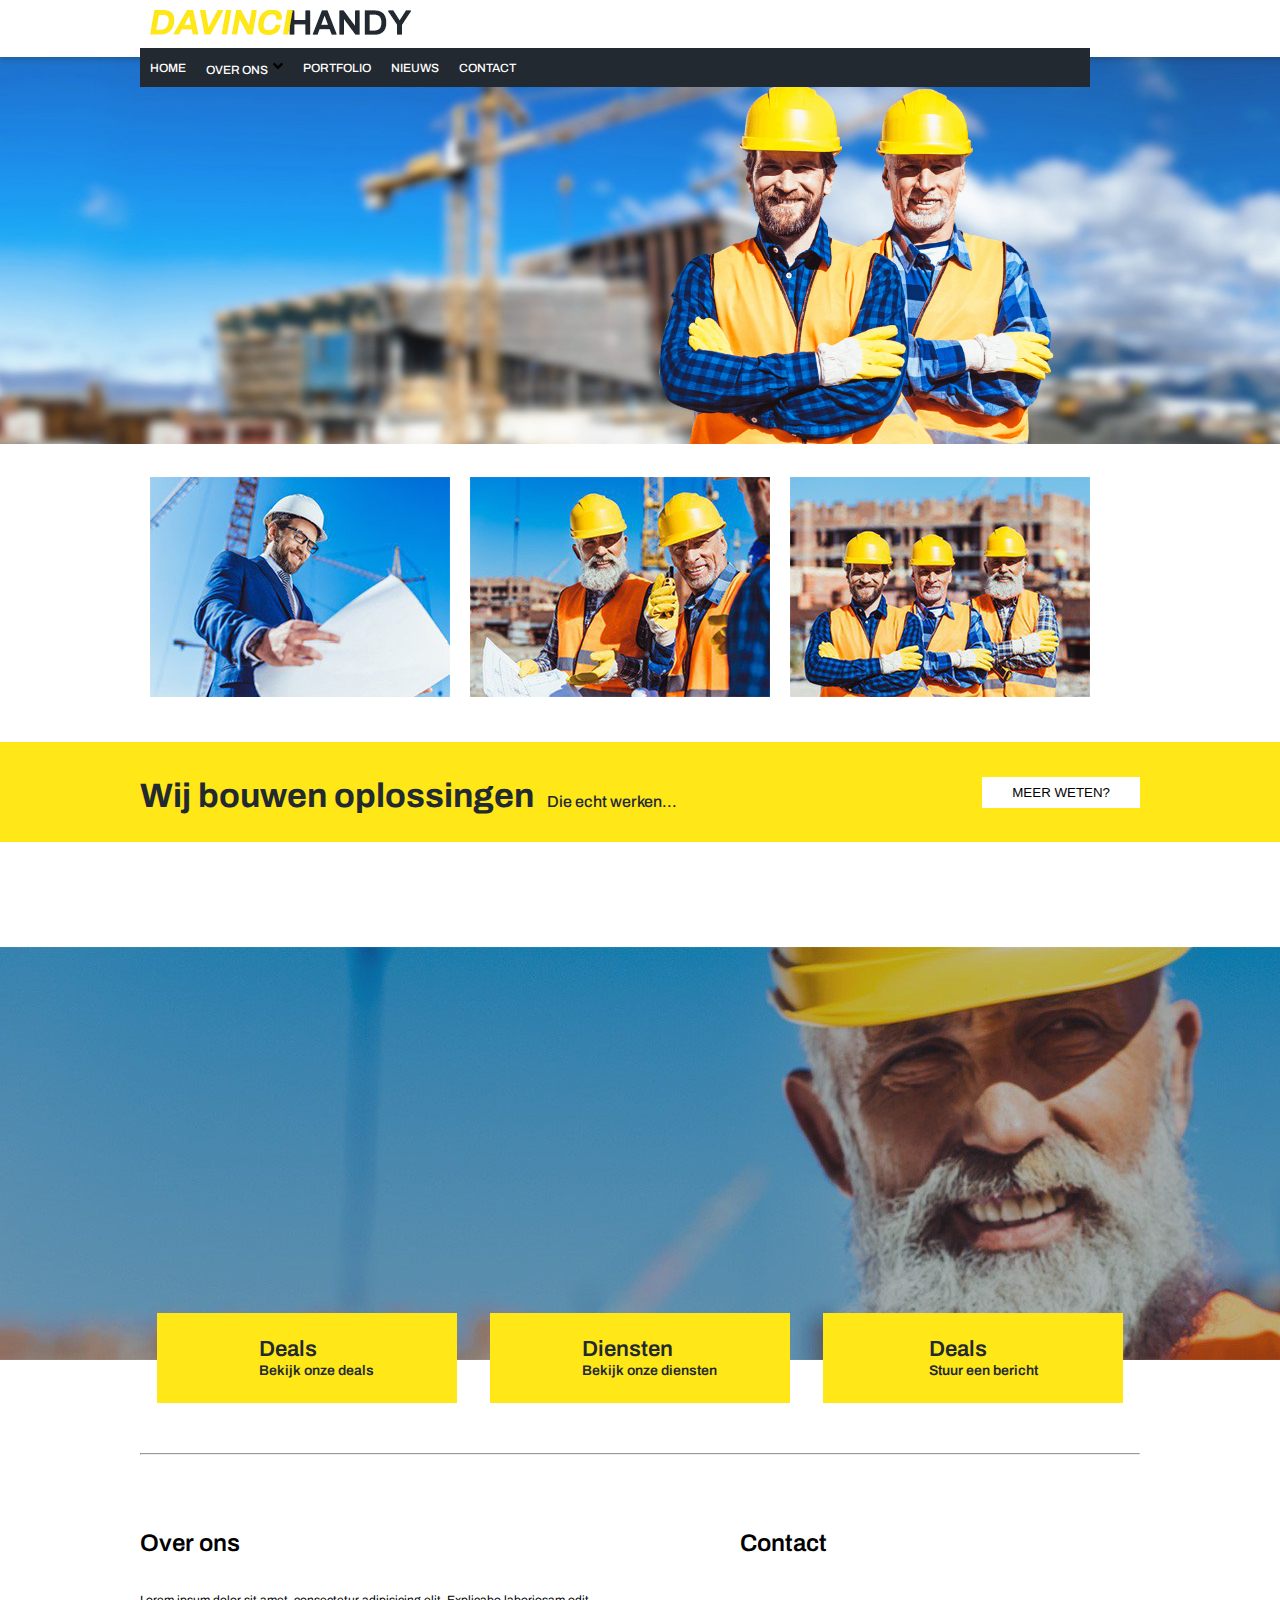
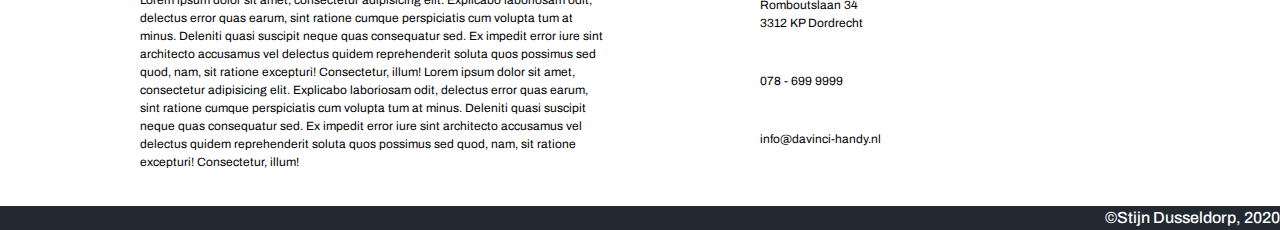
<file: index.html>
<!DOCTYPE html>
<html lang="en">
    <head>
    <title>Handy</title>
    <meta charset="UTF-8">
    <meta name="viewport" content="width=device-width, initial-scale=1.0">
    <link rel="stylesheet" type="text/css" href="style.css">
	<link href="https://fonts.googleapis.com/css?family=Archivo" rel="stylesheet">
	<link rel="stylesheet" href="https://use.fontawesome.com/releases/v5.4.2/css/all.css" integrity="sha384-/rXc/GQVaYpyDdyxK+ecHPVYJSN9bmVFBvjA/9eOB+pb3F2w2N6fc5qB9Ew5yIns" crossorigin="anonymous">
</head>
<body>
    <div class="content">
        <header>
            <img class="logo" src="img/logo.jpg" alt="Handy Logo">
            <nav class="nav-content">
                <ul class="nav-content-ul">
                    <li class="nav-item"><a href="index.html">HOME</a></li>
                    <li class="drop"><a href="#">OVER ONS<img src="img/angle-down-solid.svg" alt="angle down"></a>
                        <ul class="drop-content">
                            <li><a href="#">GESCHIEDENIS</a></li>
                            <li><a href="#">DEALS</a></li>
                            <li><a href="diensten.html">DIENSTEN</a></li>
                        </ul>
                    </li>
                    <li class="nav-item"><a href="#">PORTFOLIO</a></li>
                    <li class="nav-item"><a href="#">NIEUWS</a></li>
                    <li class="nav-item"><a href="#">CONTACT</a></li>
                </ul>
            </nav>
        </header>

        <div class="banner-img">
            <img src="img/header.jpg" alt="Header IMG">
        </div>

        <div class="cards">
			<div class="card1 edit">
				<p>GESCHIEDENIS</p>
			</div>	
			<div class="card2 edit">
				<p>Deals</p>
			</div>
			<div class="card3 edit">
				<p>Diensten</p>
			</div>
        </div>

        <section class="ribbon">
            <div class="ribbon-content">
                <h2>Wij bouwen oplossingen</h2>
                <p>Die echt werken...</p>
                <button class="button">
                    MEER WETEN?
                </button>
            </div>
        </section>

        <section class="footer-img">
            <img src="img/footer.jpg" alt="Footer Banner">
            <div class="row2">
				<div class="cards2">
					<i class="far fa-handshake"></i>
					<div class="tekst">
						<h3>Deals</h3>
						<span>Bekijk onze deals</span>
					</div>
				</div>
				<div class="cards2">
					<i class="fas fa-toolbox"></i>
					<div class="tekst">
						<h3>Diensten</h3>
						<span>Bekijk onze diensten</span>
					</div>
				</div>
				<div class="cards2">
					<i class="far fa-envelope"></i>
					<div class="tekst">
						<h3>Deals</h3>
						<span>Stuur een bericht</span>
					</div>
				</div>
			</div>
        </section>

        <section class="footer">
            <hr class="break">
            <div class="left title">
				<h3>Over ons</h3>
				<p>
					Lorem ipsum dolor sit amet, consectetur adipisicing elit. Explicabo laboriosam 
					odit, delectus error quas earum, sint ratione cumque perspiciatis cum volupta
					tum at minus. Deleniti quasi suscipit neque quas consequatur sed. Ex impedit 
					error iure sint architecto accusamus vel delectus quidem reprehenderit soluta 
					quos possimus sed quod, nam, sit ratione excepturi! Consectetur, illum! Lorem 
					ipsum dolor sit amet, consectetur adipisicing elit. Explicabo laboriosam 
					odit, delectus error quas earum, sint ratione cumque perspiciatis cum volupta
					tum at minus. Deleniti quasi suscipit neque quas consequatur sed. Ex impedit 
					error iure sint architecto accusamus vel delectus quidem reprehenderit soluta 
					quos possimus sed quod, nam, sit ratione excepturi! Consectetur, illum!
				</p>
			</div>
			<div class="right title">
				<h3>Contact</h3>
				<div class="contact">
					<i class="fas fa-map-marker-alt"></i>
					<p>Romboutslaan 34 <br> 3312 KP Dordrecht</p>
				</div>
				<div class="contact">
					<i class="fas fa-mobile-alt"></i>
					<p>078 - 699 9999 </p>
				</div>
				<div class="contact">
					<i class="far fa-envelope-open"></i>
					<p>info@davinci-handy.nl</p>
				</div>
			</div>
        </section>

        <footer>
                <p class="footer-end">©Stijn Dusseldorp, 2020</p>
        </footer>
    </div>
</body>
</html>
</file>
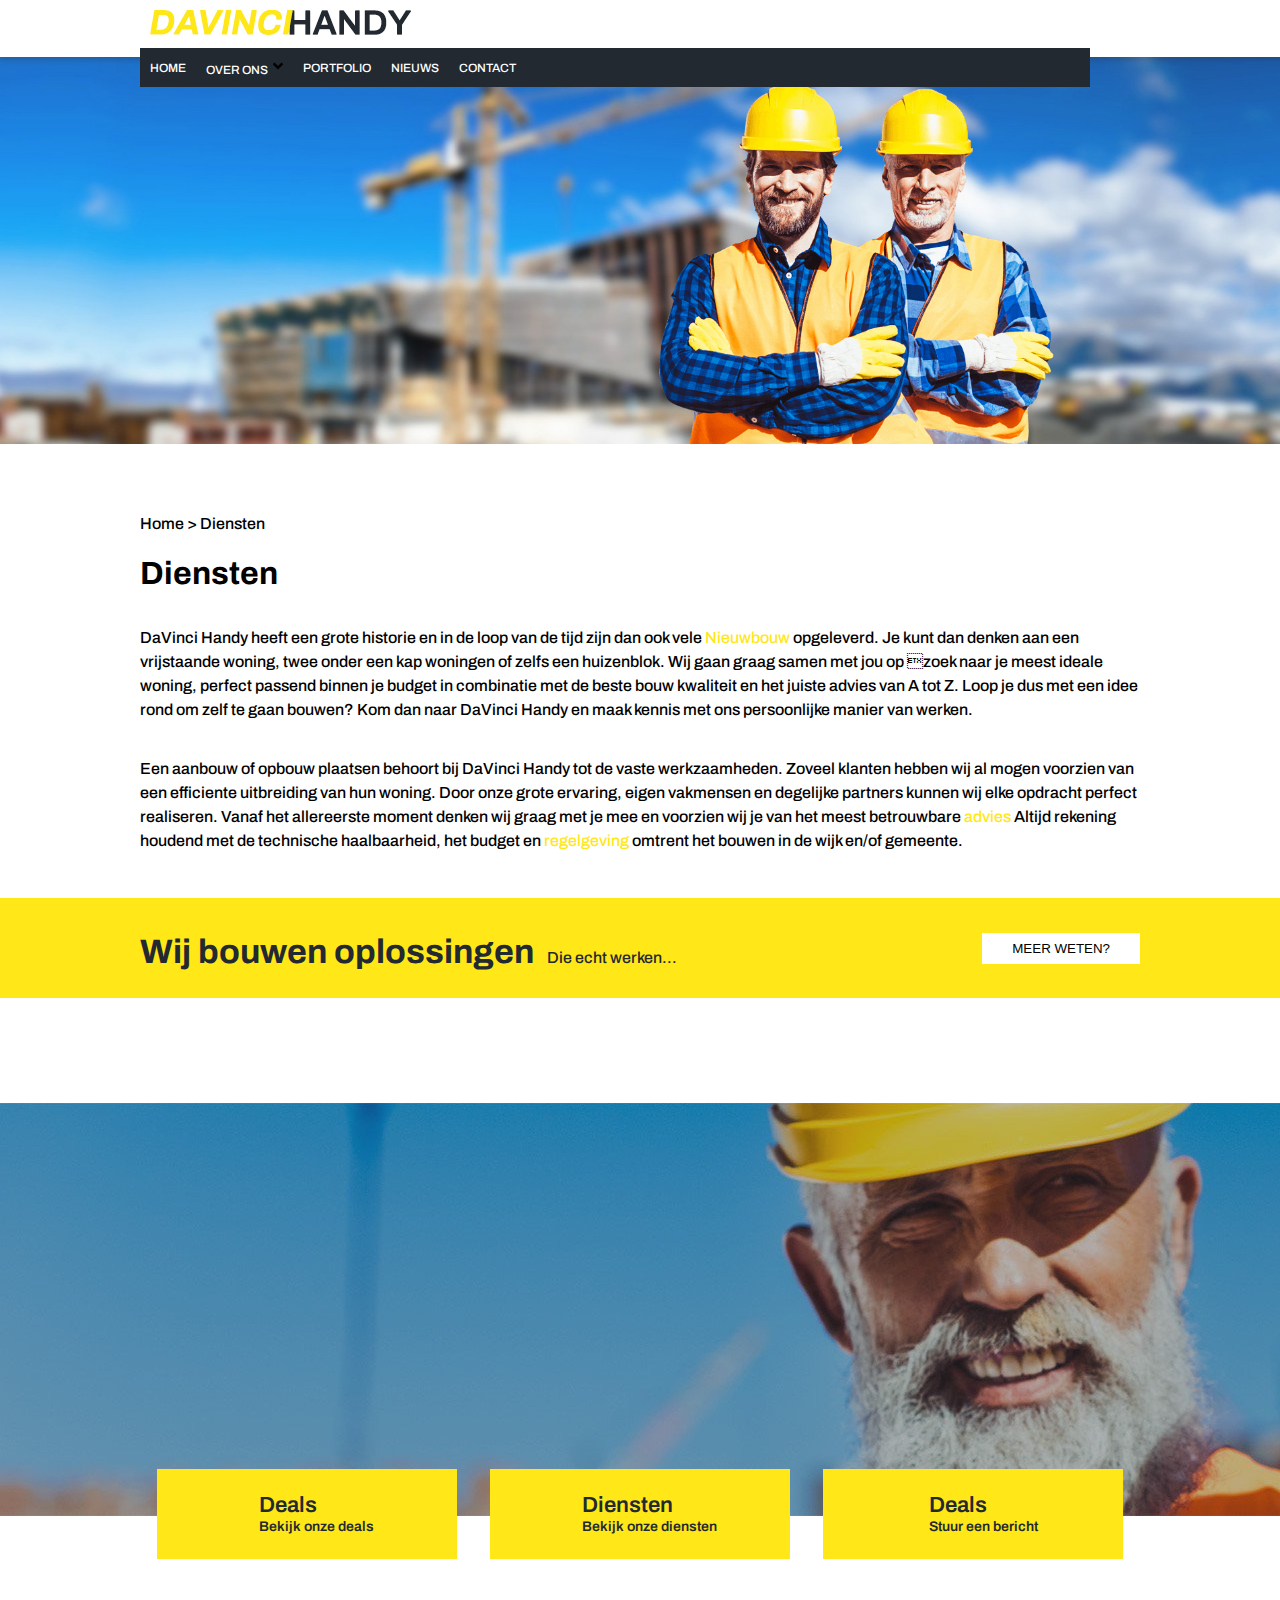
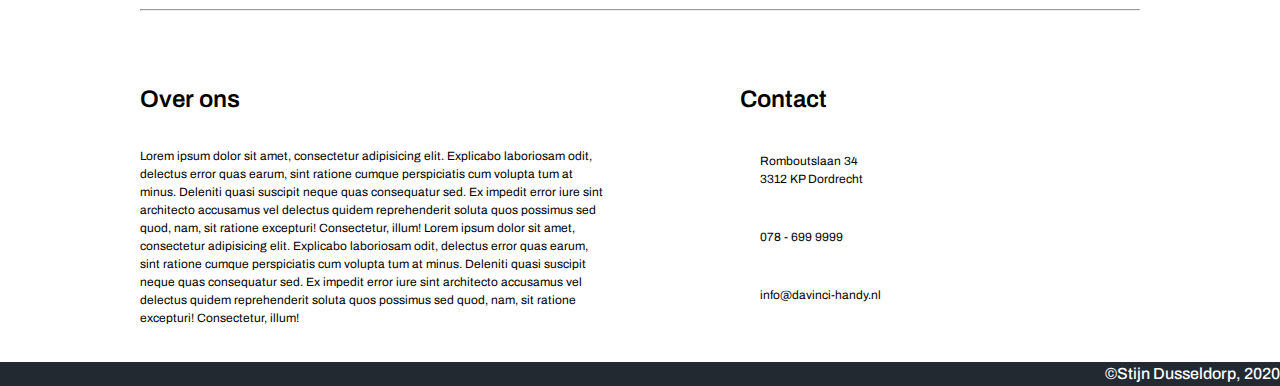
<file: diensten.html>
<!DOCTYPE html>
<html lang="en">

<head>
    <meta charset="UTF-8">
    <meta name="viewport" content="width=device-width, initial-scale=1.0">
    <title>Document</title>
    <link rel="stylesheet" type="text/css" href="style.css">
    <link href="https://fonts.googleapis.com/css?family=Archivo" rel="stylesheet">
    <link rel="stylesheet" href="https://use.fontawesome.com/releases/v5.4.2/css/all.css"
        integrity="sha384-/rXc/GQVaYpyDdyxK+ecHPVYJSN9bmVFBvjA/9eOB+pb3F2w2N6fc5qB9Ew5yIns" crossorigin="anonymous">

</head>

<body>
    <div class="content">
        <header>
            <img class="logo" src="img/logo.jpg" alt="Handy Logo">
            <nav class="nav-content">
                <ul class="nav-content-ul">
                    <li class="nav-item"><a href="index.html">HOME</a></li>
                    <li class="drop"><a href="#">OVER ONS<img src="img/angle-down-solid.svg" alt="angle down"></a>
                        <ul class="drop-content">
                            <li><a href="#">GESCHIEDENIS</a></li>
                            <li><a href="#">DEALS</a></li>
                            <li><a href="diensten.html">DIENSTEN</a></li>
                        </ul>
                    </li>
                    <li class="nav-item"><a href="#">PORTFOLIO</a></li>
                    <li class="nav-item"><a href="#">NIEUWS</a></li>
                    <li class="nav-item"><a href="#">CONTACT</a></li>
                </ul>
            </nav>
        </header>

        <div class="banner-img">
            <img src="img/header.jpg" alt="Header IMG">
        </div>

        <div class="text">
            <p class="bread"> Home > Diensten</p>
            <div class="main-text">
                <h1>Diensten</h1>
                <p>

                    DaVinci Handy heeft een grote historie en in de loop van de tijd zijn dan ook vele
                    <span class="tooltip yellowText">Nieuwbouw
                        <span class="tooltiptext">Een nieuwbouw project zijn
                            woningen die korter dan een jaar
                            geleden gebouwd of nu nog in
                            aanbouw zijn</span>
                    </span>
                    opgeleverd. Je kunt dan
                    denken aan een vrijstaande woning, twee onder een kap woningen of zelfs een huizenblok. Wij gaan
                    graag
                    samen met jou op
                    zoek naar je meest ideale woning, perfect passend binnen je budget in combinatie met de beste bouw
                    kwaliteit en het juiste
                    advies van A tot Z. Loop je dus met een idee rond om zelf te gaan bouwen? Kom dan naar DaVinci Handy
                    en
                    maak kennis met
                    ons persoonlijke manier van werken.
                </p>
                <p>
                    Een aanbouw of opbouw plaatsen behoort bij DaVinci Handy tot de vaste werkzaamheden. Zoveel klanten
                    hebben wij al mogen
                    voorzien van een efficiente uitbreiding van hun woning. Door onze grote ervaring, eigen vakmensen en
                    degelijke partners
                    kunnen wij elke opdracht perfect realiseren. Vanaf het allereerste moment denken wij graag met je
                    mee en
                    voorzien wij je van
                    het meest betrouwbare
                    <span class="tooltip yellowText">advies
                        <span class="tooltiptext">
                            Neem met ons contact op om
                            van ons advies gebruik te kunnen
                            maken
                        </span>
                    </span> Altijd rekening houdend met de technische haalbaarheid, het
                    budget en
                    <span class="tooltip yellowText">regelgeving
                        <span class="tooltiptext">
                            Regelgeving kan per gemeente
                            verschillen. Wij nemen dit voor
                            onze rekening
                        </span>
                    </span> omtrent het
                    bouwen in de wijk en/of gemeente.
                </p>
            </div>
        </div>

        <section class="ribbon">
            <div class="ribbon-content">
                <h2>Wij bouwen oplossingen</h2>
                <p>Die echt werken...</p>
                <button class="button">
                    MEER WETEN?
                </button>
            </div>
        </section>

        <section class="footer-img">
            <img src="img/footer.jpg" alt="Footer Banner">
            <div class="row2">
                <div class="cards2">
                    <i class="far fa-handshake"></i>
                    <div class="tekst">
                        <h3>Deals</h3>
                        <span>Bekijk onze deals</span>
                    </div>
                </div>
                <div class="cards2">
                    <i class="fas fa-toolbox"></i>
                    <div class="tekst">
                        <h3>Diensten</h3>
                        <span>Bekijk onze diensten</span>
                    </div>
                </div>
                <div class="cards2">
                    <i class="far fa-envelope"></i>
                    <div class="tekst">
                        <h3>Deals</h3>
                        <span>Stuur een bericht</span>
                    </div>
                </div>
            </div>
        </section>

        <section class="footer">
            <hr class="break">
            <div class="left title">
                <h3>Over ons</h3>
                <p>
                    Lorem ipsum dolor sit amet, consectetur adipisicing elit. Explicabo laboriosam
                    odit, delectus error quas earum, sint ratione cumque perspiciatis cum volupta
                    tum at minus. Deleniti quasi suscipit neque quas consequatur sed. Ex impedit
                    error iure sint architecto accusamus vel delectus quidem reprehenderit soluta
                    quos possimus sed quod, nam, sit ratione excepturi! Consectetur, illum! Lorem
                    ipsum dolor sit amet, consectetur adipisicing elit. Explicabo laboriosam
                    odit, delectus error quas earum, sint ratione cumque perspiciatis cum volupta
                    tum at minus. Deleniti quasi suscipit neque quas consequatur sed. Ex impedit
                    error iure sint architecto accusamus vel delectus quidem reprehenderit soluta
                    quos possimus sed quod, nam, sit ratione excepturi! Consectetur, illum!
                </p>
            </div>
            <div class="right title">
                <h3>Contact</h3>
                <div class="contact">
                    <i class="fas fa-map-marker-alt"></i>
                    <p>Romboutslaan 34 <br> 3312 KP Dordrecht</p>
                </div>
                <div class="contact">
                    <i class="fas fa-mobile-alt"></i>
                    <p>078 - 699 9999 </p>
                </div>
                <div class="contact">
                    <i class="far fa-envelope-open"></i>
                    <p>info@davinci-handy.nl</p>
                </div>
            </div>
        </section>

        <footer>
            <p class="footer-end">©Stijn Dusseldorp, 2020</p>
        </footer>
    </div>
</body>

</html>
</file>
<file: style.css>
body {
    font-family: 'Archivo', sans-serif;
    overflow-x: hidden;
}

a {
    color: white;
    text-decoration: none;
}

* {
    padding: 0;
    margin: 0;
}

.content {
    width: 1000px;
    margin: 0 auto;
}

p {
    font-size: 16px;
    line-height: 24px;
    font-weight: 500;
}

/* Header */

header img {
    margin: 10px;
}

/* Nav */
.nav-content-ul {
    list-style-type: none;
    display: inline-flex;
    background-color: #222931;
    width: 950px;
}

.drop-content {
    display: none;
    position: absolute;
    left: 0;
    top: 100%;
    width: 150px;
    list-style: none;
    background-color: #222931;
}

.drop-content li a {
    font-size: 16px;
}

.drop:hover .drop-content {
    display: block;
}

.nav-content-ul li {
    padding: 10px;
    position: relative;
}

.nav-content-ul>li>a {
    font-size: 12px;
    font-weight: 500;
}

.nav-content-ul>li>a>img {
    width: 10px;
    display: inline;
    margin: 0;
    margin-left: 5px;
}

.nav-content-ul li:hover {
    padding: 10px;
    background-color: #ffe718;
}

/* Banner */

.banner-img img {
    width: 100vw;
    position: relative;
    top: -30px;
    left: calc(-50vw + 50%);
    z-index: -1;
}

/*Cards*/

.cards {
    margin-bottom: 75px;
    display: inline-flex;
}

.card1 {
    background-image: url(img/banner-1.jpg);
    ;
}

.card2 {
    background-image: url(img/banner-2.jpg);
}

.card3 {
    background-image: url(img/banner-3.jpg);
}

.edit p {
    width: 300px;
    line-height: 220px;
    text-align: center;
    background-color: rgba(0, 0, 0, 0.5);
    margin: 0;
    opacity: 0;
    color: white;
    font-size: 32px;
    font-weight: 600;
}

.edit {
    width: 300px;
    height: 220px;
    margin-left: 10px;
    margin-right: 10px;
}

.edit:hover p {
    opacity: 100;
}

/* Ribbon */
.ribbon {
    background-color: #ffe718;
    width: 100vw;
    position: relative;
    top: -30px;
    left: calc(-50vw + 50%);
    z-index: -1;
}

.ribbon-content {
    margin: 0 auto;
    width: 1000px;
    height: 100px;
    color: #222931;

}

.ribbon-content h2 {
    font-size: 34px;
}

.ribbon-content h2,
button,
p {
    display: inline-block;
}

.ribbon-content h2,
p {
    margin-top: 35px;
}

.ribbon-content button {
    margin-top: 35px;
    background-color: white;
    padding: 8px 30px;
    border: none;
    float: right;
}

.ribbon-content p {
    margin-left: 10px;
}

.ribbon-content a {
    color: #222931;
    font-size: 12px;
    font-weight: 500;
}

/* Footer */

.footer-img {
    z-index: -1;
    width: 100vw;
    position: relative;
    left: calc(-50vw + 50%);
    top: 75px;
}

.row2 {
    width: 1000px;
    margin: 0 auto;
    display: flex;
    justify-content: space-around;
    position: relative;
    top: -50px;
    color: #222931;
}

i {
    float: left;
    font-size: 50px;
    margin-right: 20px;
    color: #222931;
}

.cards2 {
    display: flex;
    justify-content: center;
    align-items: center;
    background-color: #ffe718;
    width: 300px;
    height: 90px;
}

.cards2 h3 {
    font-size: 22px;
    font-weight: 600;
}

.cards2 span {
    font-size: 14px;
    font-weight: 600;
}

.footer .left {
    width: 500px;
    float: left;
}

.footer .right {
    float: right;
    width: 400px;
    display: flex;
    flex-direction: column;
}

.title h3 {
    font-size: 24px;
    font-weight: 600;

}

.title p {
    font-size: 12px;
    line-height: 18px;
    font-weight: 400;
}

.break {
    margin: 75px 0px;
    color: grey;
}

.left p {
    margin-right: 30px;
}

.contact {
    display: inline-block;
}

.contact p {
    margin-top: 40px;
}

.contact i {
    margin-top: 40px;
    font-size: 30px;
}

.footer-end {
    background-color: #222931;
    width: 100vw;
    position: relative;
    top: 0px;
    left: calc(-50vw + 50%);
    z-index: -1;
    color: white;
    margin-right: 200px;
    text-align: right;
}

/* Diensten Pagina */

.text {
    margin-bottom: 75px;
}

.bread {
    margin-bottom: 20px;
}

.tooltip {
    position: relative;
    display: inline-block;
    color: #ffe718;
}

.tooltip .tooltiptext {
    visibility: hidden;
    width: 250px;
    background-color: #aeb6be;
    color: #fff;
    padding: 10px 10px;

    /* Position the tooltip */
    position: absolute;
    z-index: 10;
    top: 100%;
    left: 50%;
}

.tooltip:hover .tooltiptext {
    visibility: visible;
}
</file>
